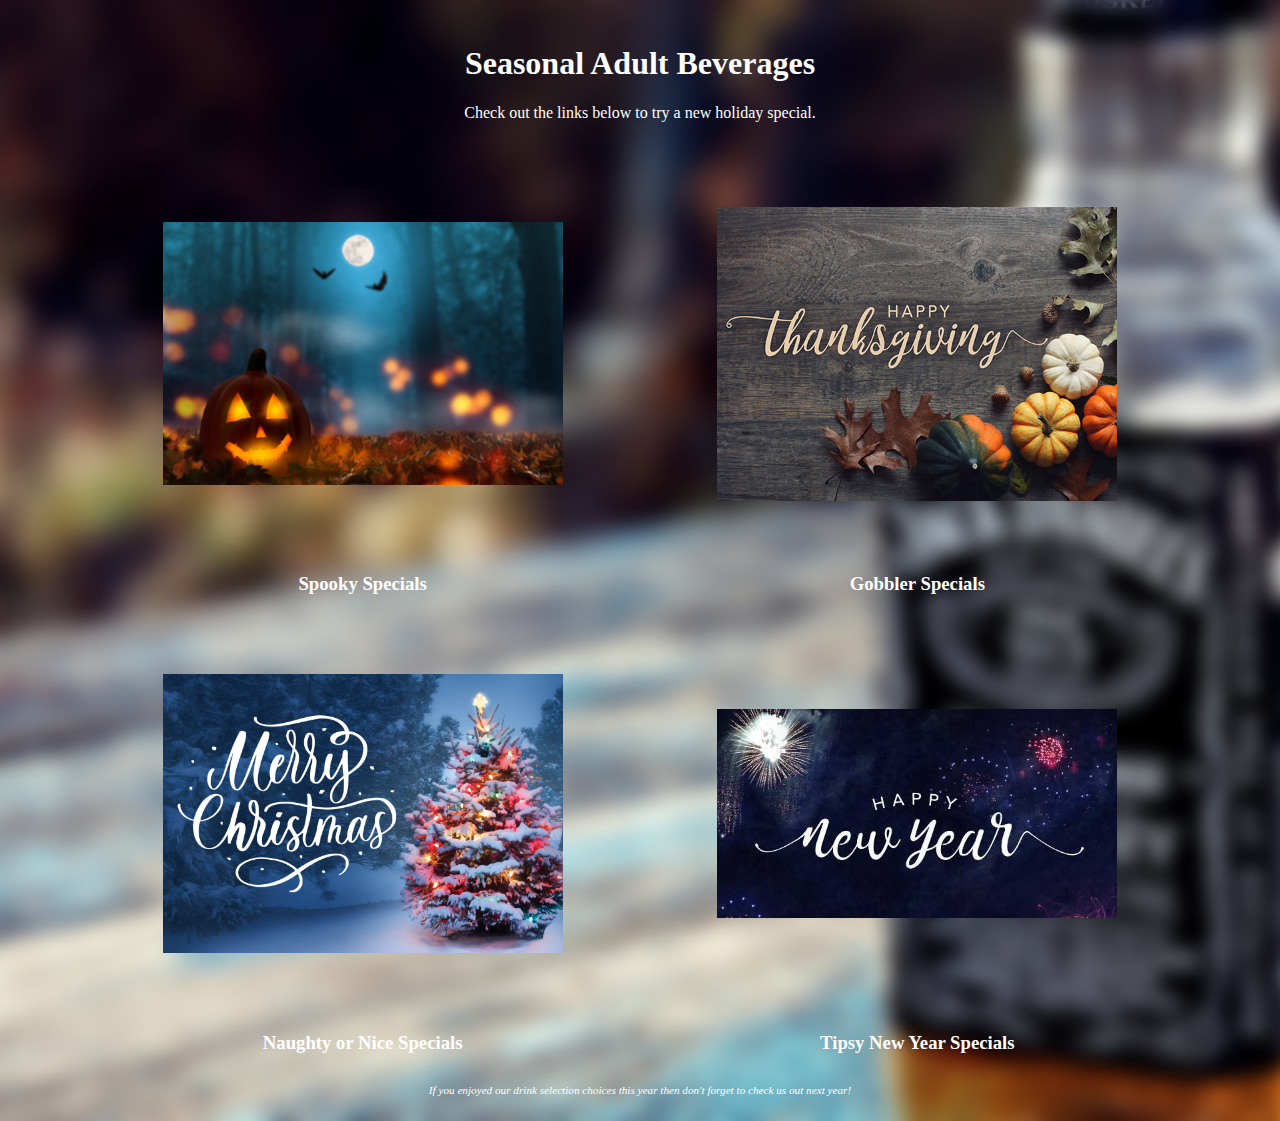
<file: Hoilday Drinks Website/index.html>
<!DOCTYPE html>
<html>
    <head>
        <meta charset="utf-8">
        <title>Seasonal Adult Beverages</title>
        <meta name="viewport" content="width=device-width, initial-scale=1.0">
        <link rel="stylesheet" href="drinks.css">
    </head>
        <body>
            <header>
                <h1>Seasonal Adult Beverages</h1>
                <p>Check out the links below to try a new holiday special.</p>
            </header>
              <main>
                <div class="column">  
                  <section>
                      <a href="Halloween.html">
                        <img src="Halloween.jpeg" class="image">
                        <h3>Spooky Specials</h3>
                      </a>
                    </section>
                    <section>
                      <a href="Thanksgiving.html">
                        <img src="Thanksgiving.jpeg" class="image">
                        <h3>Gobbler Specials</h3>
                      </a>
                    </section>
                </div>
                <div class="column"> 
                  <section>
                    <a href="Christmas.html">
                      <img src="Christmas.jpeg" class="image">
                      <h3>Naughty or Nice Specials</h3>
                    </a>
                  </section>
                  <section>
                    <a href="NewYears.html">
                      <img src="Newyear.jpeg" class="image">
                      <h3>Tipsy New Year Specials</h3>
                    </a>
                  </section>
                </div>
              </main>



            <footer>
              <p>If you enjoyed our drink selection choices this year then don't forget to check us out next year!</p>  
            </footer>
        </body>
</html>
</file>
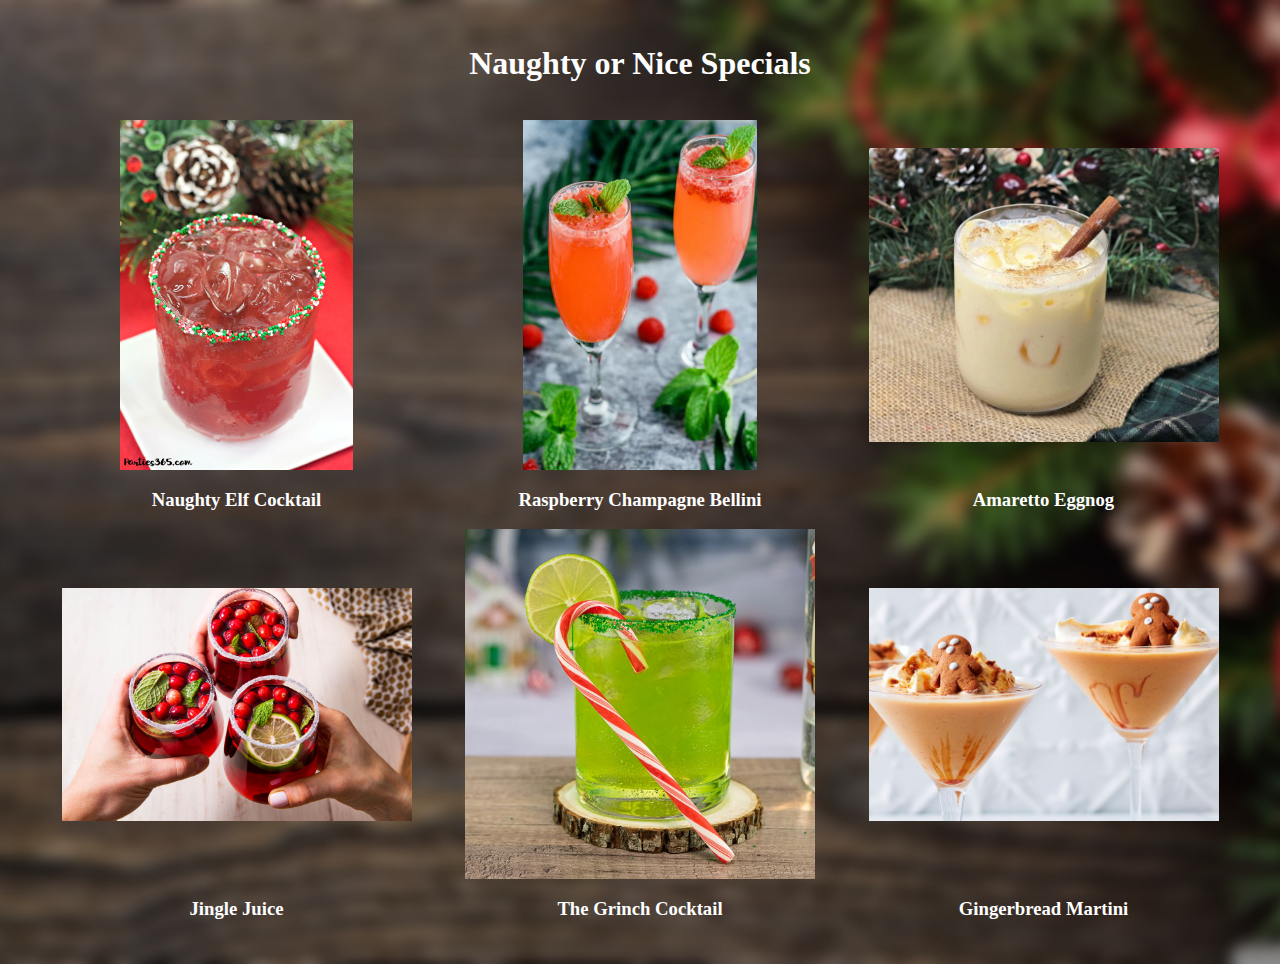
<file: Hoilday Drinks Website/Christmas.html>
<html>
    <head>
        <meta charset="utf-8">
        <title>Seasonal Adult Beverages</title>
        <meta name="viewport" content="width=device-width, initial-scale=1.0">
        <link rel="stylesheet" href="Christmas.css">
    </head>
        <body>
            <header>
                <h1>Naughty or Nice Specials</h1>
                <p></p>
            </header>
              <main>
                <div class="column">
                    <section>
                        <div class="container">
                            <img src="Naughtyelf.jpeg" class="image">
                            <div class="overlay">
                                <ul>
                                    <h4>Ingredients:</h4><br>
                                    <li>2 ounces Cranberry Juice</li><br>
                                    <li>1 ounce Grapefruit Juice</li><br>
                                    <li>1 ounce Sprite</li><br>
                                    <li>1 ounce Pomegranate Liqueur</li><br>
                                    <li>1 ounce Orange Liqueur</li><br>
                                    <li>1 ounce Spiced Rum</li><br>
                                    <li>Candy Cane</li>
                                </ul>
                        </div>
                            </div>
                            <h3>Naughty Elf Cocktail</h3>
                    </section>
                    <section>
                        <div class="container">
                            <img src="Raspberrybellini.jpeg" class="image">
                            <div class="overlay">
                                <ul>
                                    <h4>Ingredients:</h4><br>
                                    <li>4 ounces Prosecco</li><br>
                                    <li>1 ounce Raspberry Syrup</li><br>
                                    <li>Raspberries</li>
                                </ul>
                        </div>
                            </div>
                            <h3>Raspberry Champagne Bellini</h3>
                    </section> 
                    <section>
                        <div class="container">
                            <img src="Amarettoeggnog.jpeg" class="image">
                            <div class="overlay">
                                <ul>
                                    <h4>Ingredients:</h4><br>
                                    <li>1/2 cup Spiced Rum</li><br>
                                    <li>1 cup Amaretto</li><br>
                                    <li>1/2 cup Hazelnut Creamer</li><br>
                                    <li>4 cups Eggnog</li><br>
                                    <li>Top with Cinnamon</li>
                                </ul>
                        </div>
                            </div>
                            <h3>Amaretto Eggnog</h3>
                    </section>
                </div>
                <div class="column">
                    <section>
                        <div class="container">
                            <img src="Jinglejuice.jpeg" class="image">
                            <div class="overlay">
                                <ul>
                                    <h4>Ingredients:</h4><br>
                                    <li>1 Bottle Whipped Vodka</li><br>
                                    <li>1 Bottle Pink Champagne</li><br>
                                    <li>1 Bottle Cherry 7 Up</li><br>
                                    <li>Cranberries</li>
                                </ul>
                        </div>
                            </div>
                            <h3>Jingle Juice</h3>
                    </section>
                    <section>
                        <div class="container">
                            <img src="Grinchcocktail.jpeg" class="image">
                            <div class="overlay">
                            <ul>
                                <h4>Ingredients:</h4><br>
                                <li>1 1/2 ounce Midori Liqueur</li><br>
                                <li>1 ounce Rum</li><br>
                                <li>5 ounces of Lemon Lime Soda</li><br>
                                <li>1 Maraschino Cherry</li>
                            </ul>
                        </div>
                            </div>
                            <h3>The Grinch Cocktail</h3>
                    </section> 
                    <section>
                        <div class="container">
                            <img src="Gingerbreadmartini.jpeg" class="image">
                            <div class="overlay">
                                <ul>
                                    <h4>Ingredients:</h4><br>
                                    <li>1/4 cup Caramel Sauce</li><br>
                                    <li>1/4 tsp Mixed Spice</li><br>
                                    <li>1/4 tsp Ground Ginger</li><br>
                                    <li>1/2 cup Thickened Cream</li><br>
                                    <li>1/4 cup Vodka</li><br>
                                    <li>1 tbs Bailey's Irish Cream</li><br>
                                    <li>Top with Whipped Cream, Caramel Sauce, and Gingerbread Men</li>
                                </ul>
                        </div>
                            </div>
                            <h3>Gingerbread Martini</h3>
                    </section>
                </div>
              </main>

            <footer>
                <p></p>
            </footer>
        </body>
</html>
</file>
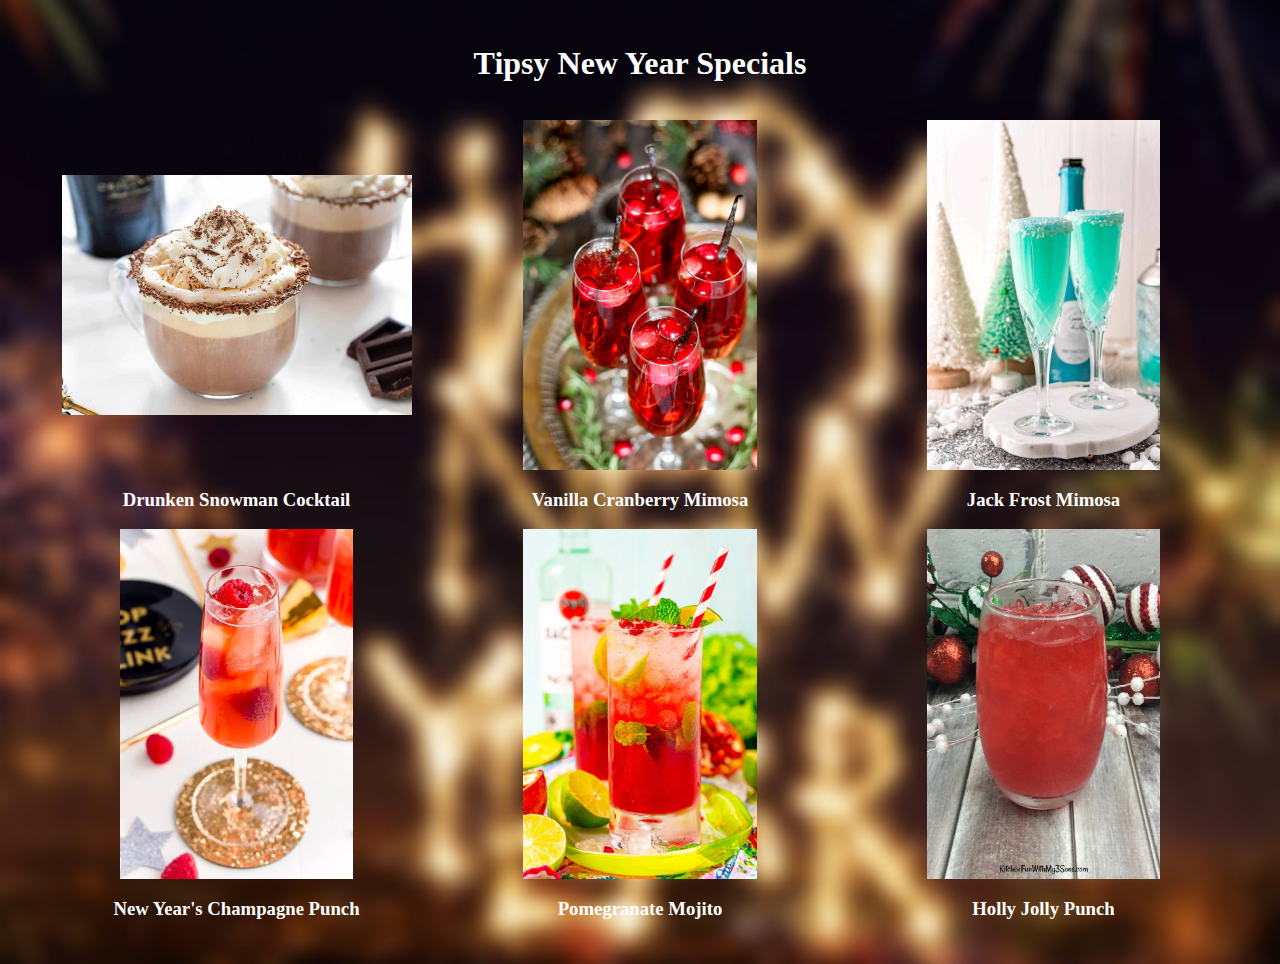
<file: Hoilday Drinks Website/NewYears.html>
<!DOCTYPE html>
<html>
    <head>
        <meta charset="utf-8">
        <title>Seasonal Adult Beverages</title>
        <meta name="viewport" content="width=device-width, initial-scale=1.0">
        <link rel="stylesheet" href="NewYears.css">
    </head>
        <body>
            <header>
                <h1>Tipsy New Year Specials</h1> 
                <p></p>
            </header>
              <main>
                <div class="column">
                    <section>
                        <div class="container">
                            <img src="Drunkensnowman.jpeg" class="image">
                            <div class="overlay">
                                <ul>
                                    <h4>Ingredients:</h4><br>
                                    <li>1 pint Vanilla Ice Cream</li><br>
                                    <li>2 cups Hot Chocolate</li><br>
                                    <li>1/2 cup Baileys</li><br>
                                    <li>Whipped Cream for Topping</li>
                                </ul>
                        </div>
                            </div>
                            <h3>Drunken Snowman Cocktail</h3>
                    </section>
                    <section>
                        <div class="container">
                            <img src="Vanillacranberry.jpeg" class="image">
                            <div class="overlay">
                                <ul>
                                    <h4>Ingredients:</h4><br>
                                    <li>1 1/2 ounce Vanilla Vodka</li><br>
                                    <li>1 1/2 ounce Cranberry Juice</li><br>
                                    <li>Splash Sparkling Wine</li>
                                </ul>
                        </div>
                            </div>
                            <h3>Vanilla Cranberry Mimosa</h3>
                    </section> 
                    <section>
                        <div class="container">
                            <img src="Jackfrostmimosa.jpeg" class="image">
                            <div class="overlay">
                                <ul>
                                    <h4>Ingredients:</h4><br>
                                    <li>1 ounce White Rum</li><br>
                                    <li>2 ounces Pineapple Juice</li><br>
                                    <li>1/2 ounce Blue Curacao</li><br>
                                    <li>1/2 ounce Coco Real Cream of Coconut Drink Mix</li><br>
                                    <li>2 ounces Prosecco</li><br>
                                    <li>Garnish rim with Simple Syrup then dip in Coconut Flakes</li>
                                </ul>
                        </div>
                            </div>
                            <h3>Jack Frost Mimosa</h3>
                    </section>
                </div>
                <div class="column">
                    <section>
                        <div class="container">
                            <img src="Champagnepunch.jpeg"class="image">
                            <div class="overlay">
                                <ul>
                                    <h4>Ingredients:</h4><br>
                                    <li>1 cup Triple Sec</li><br>
                                    <li>1 cup Blackberry Brandy</li><br>
                                    <li>1/2 cup Chambrod</li><br>
                                    <li>2 cups Pineapple Juice</li><br>
                                    <li>4 cups Ginger Ale</li><br>
                                    <li>2 Bottles Pink Champagne</li><br>
                                    <li>Raspberries</li>
                                </ul>
                        </div>
                            </div>
                            <h3>New Year's Champagne Punch</h3>
                    </section>
                    <section>
                        <div class="container">
                            <img src="Pomegranatemojito.jpeg" class="image">
                            <div class="overlay">
                                <ul>
                                    <h4>Ingredients:</h4><br>
                                    <li>8 Mint Leaves</li><br>
                                    <li>1 ounce Lime Juice</li><br>
                                    <li>1/2 ounce Simple Syrup</li><br>
                                    <li>2 Lime Wedges</li><br>
                                    <li>1 ounce Pomegranate Juice</li><br>
                                    <li>1 1/2 ounces White Rum</li>
                                </ul>
                        </div>
                            </div>
                            <h3>Pomegranate Mojito</h3>
                    </section> 
                    <section>
                        <div class="container">
                            <img src="Hollyjollypunch.jpeg" class="image">
                            <div class="overlay">
                                <ul>
                                    <h4>Ingredients:</h4><br>
                                    <li>1 ounce Captian Morgan</li><br>
                                    <li>1 ounce Strawberry Liqueur</li><br>
                                    <li>2 ounce Cranberry Juice</li><br>
                                    <li>2 ounce Sprite</li>
                                </ul>
                        </div>
                            </div>
                            <h3>Holly Jolly Punch</h3>
                    </section> 
                </div>
              </main>

            <footer>
                <p></p>
            </footer>

        </body>

</html>
</file>
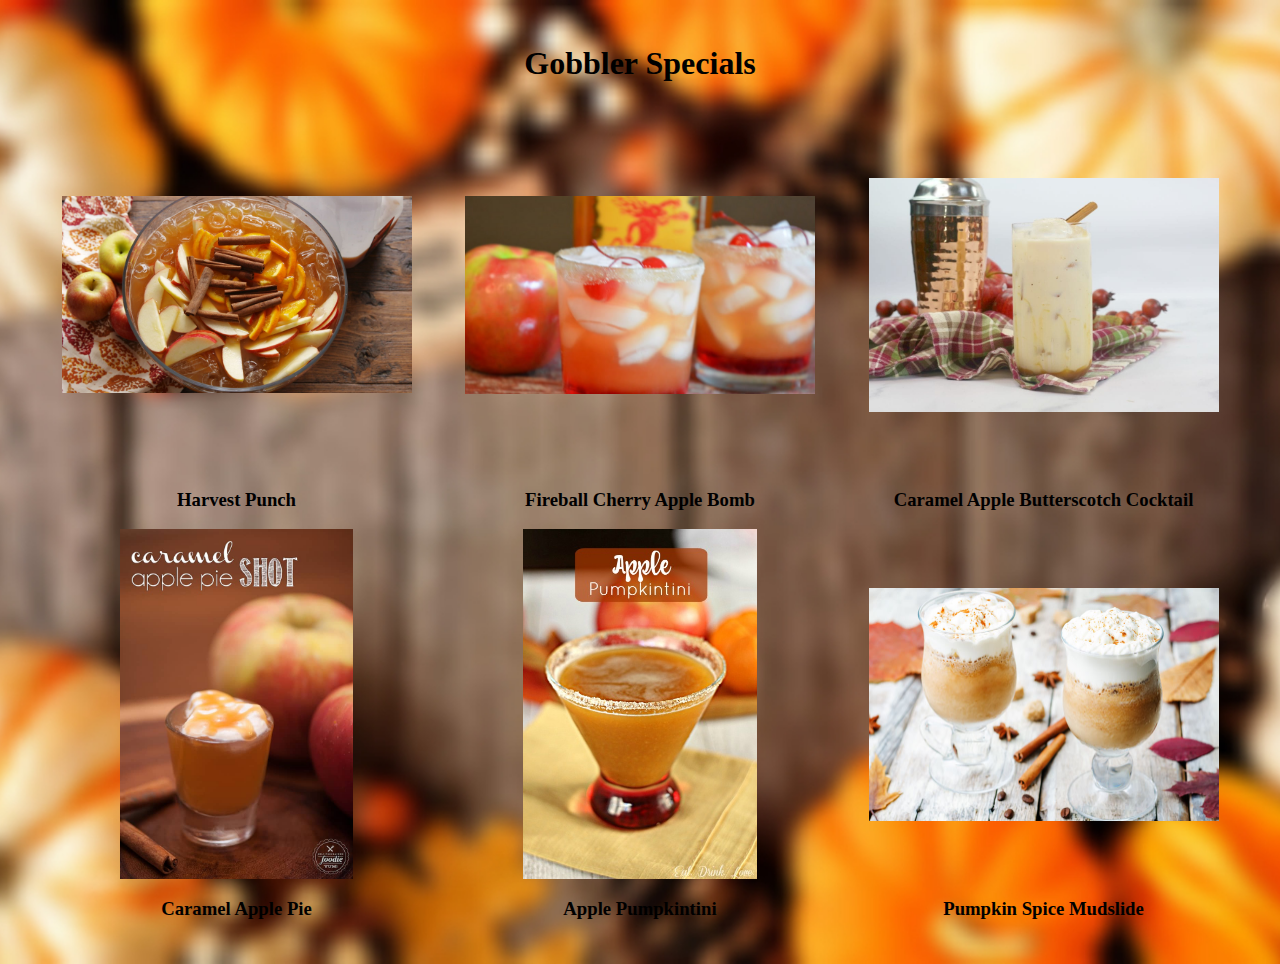
<file: Hoilday Drinks Website/Thanksgiving.html>
<!DOCTYPE html>
<html>
    <head>
        <meta charset="utf-8">
        <title>Seasonal Adult Beverages</title>
        <meta name="viewport" content="width=device-width, initial-scale=1.0">
        <link rel="stylesheet" href="Thanksgiving.css">
    </head>
        <body>
            <header>
                <h1>Gobbler Specials</h1>     
                <p></p>
            </header>
              <main>
                <div class="column">
                    <section>
                        <div class="container">
                            <img src="Harvestpunch.jpeg" class="image">
                            <div class="overlay">
                                <ul>
                                    <h4>Ingredients:</h4><br>
                                    <li>1/2 Gallon Apple Cider</li><br>
                                    <li>1 Bottle Prosecco (chilled)</li><br>
                                    <li>1 cup Vodka</li><br>
                                    <li>2 12ounce Cans Ginger Beer</li>
                                    <li>3 Sliced Apples</li><br>
                                    <li>2 Sliced Oranges</li><br>
                                    <li>8 Cinnamon Sticks</li>
                                </ul>
                        </div>
                            </div>
                            <h3>Harvest Punch</h3>
                    </section>
                    <section>
                        <div class="container">
                            <img src="Fireballcherryapplebomb.jpeg" class="image">
                            <div class="overlay">
                                <ul>
                                    <h4>Ingredients:</h4><br>
                                    <li>1 Shot Grenadine</li><br>
                                    <li>1 Shot Fireball Whiskey</li><br>
                                    <li>2 Shots Apple Cider</li><br>
                                    <li>1 Shot Ginger Ale</li><br>
                                    <li>3 Maraschino Cherries</li>
                                </ul>
                        </div>
                            </div>
                            <h3>Fireball Cherry Apple Bomb</h3>
                    </section>
                    <section>
                        <div class="container">
                            <img src="Caramelapplebutterscotch.jpeg".jpeg" class="image">
                            <div class="overlay">
                                <ul>
                                    <h4>Ingredients:</h4><br>
                                    <li>1 ounce Vodka</li><br>
                                    <li>1/2 ounce Captain Morgan Apple Spiced Rum</li><br>
                                    <li>1/2 ounce Butterscotch Schnapps</li><br>
                                    <li>2 ounces Apple Cider</li><br>
                                    <li>2 ounces Vanilla Coffee Creamer</li><br>
                                    <li>Top with Caramel Sauce</li>
                                </ul>
                        </div>
                            </div>
                            <h3>Caramel Apple Butterscotch Cocktail</h3>
                    </section>  
                </div>
                <div class="column">
                    <section>
                        <div class="container">
                            <img src="Caramelapplepie.jpeg" class="image">
                            <div class="overlay">
                                <ul>
                                    <h4>Ingredients:</h4><br>
                                    <li>1 ounce Apple Crown Royal</li><br>
                                    <li>1 ounce Apple Cider</li><br>
                                    <li>1 ounce Whipped Cream</li><br>
                                    <li>1 ounce caramel sauce</li>
                                </ul>
                        </div>
                            </div>
                            <h3>Caramel Apple Pie</h3>
                    </section>
                    <section>
                        <div class="container">
                            <img src="Applepumpkintini.jpeg" class="image">
                            <div class="overlay">
                                <ul>
                                    <h4>Ingredients:</h4><br>
                                    <li>2 1/2 tbs Pumpkin Puree</li><br>
                                    <li>3 ounces Apple Cider</li><br>
                                    <li>2 ounces Vanilla Vodka</li><br>
                                    <li>1 ounce Ginger Ale</li><br>
                                    <li>Cinnamon and Sugar for Rim</li>
                                </ul>
                        </div>
                            </div>
                            <h3>Apple Pumpkintini</h3>
                    </section> 
                    <section>
                        <div class="container">
                            <img src="Pumpkinspicemudslide.jpeg" class="image">
                            <div class="overlay">
                                <ul>
                                    <h4>Ingredients:</h4><br>
                                    <li>3 tbs Bailey's Irish Cream</li><br>
                                    <li>2 tbs Kahlua</li><br>
                                    <li>2 tbs Whipped Vodka</li><br>
                                    <li>1/4 tsp Pumpkin Pie Spice</li><br>
                                    <li>Top with Cinnamon and Whipped Cream</li>
                                </ul>
                        </div>
                            </div>
                            <h3>Pumpkin Spice Mudslide</h3>
                    </section> 
                </div>
              </main>

            <footer>
                <p></p>
            </footer>

        </body>

</html>
</file>
<file: Hoilday Drinks Website/drinks.css>
body{
  background-image: url('Bhome.jpg');
  background-repeat: no-repeat;
  background-position: center;
  background-size: cover;
  font-family: 'Times New Roman', Times, serif;
  color: white; 
  }
  header{
      background-color: ;
      background-position: ;
      color: ;
      font-family: ;
      padding: 1em;
      text-align: center;
  }
  h1{
    color: ;
    font-family: ;
    font-size: ;
  }
  h2{
    font-family: ;
    font-size: ;
    color: ; 
  }
  h3{
    font-family: ;
    font-size: ;
    color: ; 
  }
  
  .container {
    position: relative;
    width: 50%;
  }
  
  .image {
    display: block;
    width: 400px;
    height: 400px;
    object-fit: contain;
  }
  
  footer{
      font-size: .70em;
      font-style:italic;
      text-align: center;
      padding-bottom: .5em;
  }
  .column{
    align-items: center;
    display: flex;
    justify-content: space-evenly;
    text-align: center;
  }
  a:link{
    text-decoration: none;
    color: white;
  }
  a:visited{
    color: white;
  }
</file>
<file: Hoilday Drinks Website/Christmas.css>
body{
  background-image: url('Bchris.jpg');
  background-repeat: no-repeat;
  background-position: center;
  background-size: cover;
  font-family: 'Times New Roman', Times, serif;
  color: white; 
}
header{
    background-color: ;
    background-position: ;
    color: ;
    font-family: ;
    padding: 1em;
    text-align: center;
}
h1{
  color: ;
  font-family: ;
  font-size: ;
}
h2{
  font-family: ;
  font-size: ;
  color: ; 
}
h3{
  font-family: ;
  font-size: ;
  color: ; 
}

.container {
  position: relative;
  width: 50%;
}

.image {
  display: block;
  width: 350px;
  height: 350px;
  object-fit: contain;
}
.overlay {
  position: absolute;
  top: 0;
  bottom: 0;
  left: 0;
  right: 0;
  height: 100%;
  width: 150%;
  opacity: 0;
  background-color: #ffffff;
}

.container:hover .overlay {
  opacity: 1;
}

footer{
    font-size: .70em;
    font-style:italic;
    text-align: center;
    padding-bottom: .5em;
}
.column{
  align-items: center;
  display: flex;
  justify-content: space-evenly;
  text-align: center;
}
ul{
  background-color: white;
  color :black;
}
</file>
<file: Hoilday Drinks Website/NewYears.css>
body{
  background-image: url('Bnewyear.jpg');
  background-repeat: no-repeat;
  background-position: center;
  background-size: cover;
  font-family: 'Times New Roman', Times, serif;
  color: white; 
}
header{
    background-color: ;
    background-position: ;
    color: ;
    font-family: ;
    padding: 1em;
    text-align: center;
}
h1{
  color: ;
  font-family: ;
  font-size: ;
}
h2{
  font-family: ;
  font-size: ;
  color: ; 
}
h3{
  font-family: ;
  font-size: ;
  color: ; 
}

.container {
  position: relative;
  width: 50%;
}

.image {
  display: block;
  width: 350px;
  height: 350px;
  object-fit: contain;
}
.overlay {
  position: absolute;
  top: 0;
  bottom: 0;
  left: 0;
  right: 0;
  height: 100%;
  width: 150%;
  opacity: 0;
  background-color: black;
}

.container:hover .overlay {
  opacity: 1;
}

footer{
    font-size: .70em;
    font-style:italic;
    text-align: center;
    padding-bottom: .5em;
}
.column{
  align-items: center;
  display: flex;
  justify-content: space-evenly;
  text-align: center;
}
</file>
<file: Hoilday Drinks Website/Thanksgiving.css>
body{
  background-image: url('Bthanksgiving.jpg');
  background-repeat: no-repeat;
  background-position: center;
  background-size: cover;
  font-family: 'Times New Roman', Times, serif;
  color: black; 
}
header{
    background-color: ;
    background-position: ;
    color: ;
    font-family: ;
    padding: 1em;
    text-align: center;
}
h1{
  color: ;
  font-family: ;
  font-size: ;
}
h2{
  font-family: ;
  font-size: ;
  color: ; 
}
h3{
  font-family: ;
  font-size: ;
  color: ; 
}

.container {
  position: relative;
  width: 50%;
}

.image {
  display: block;
  width: 350px;
  height: 350px;
  object-fit: contain;
}
.overlay {
  position: absolute;
  top: 0;
  bottom: 0;
  left: 0;
  right: 0;
  height: 100%;
  width: 150%;
  opacity: 0;
  background-color: #ffffff;
}

.container:hover .overlay {
  opacity: 1;
}

footer{
    font-size: .70em;
    font-style:italic;
    text-align: center;
    padding-bottom: .5em;
}
.column{
  align-items: center;
  display: flex;
  justify-content: space-evenly;
  text-align: center;
}
</file>
